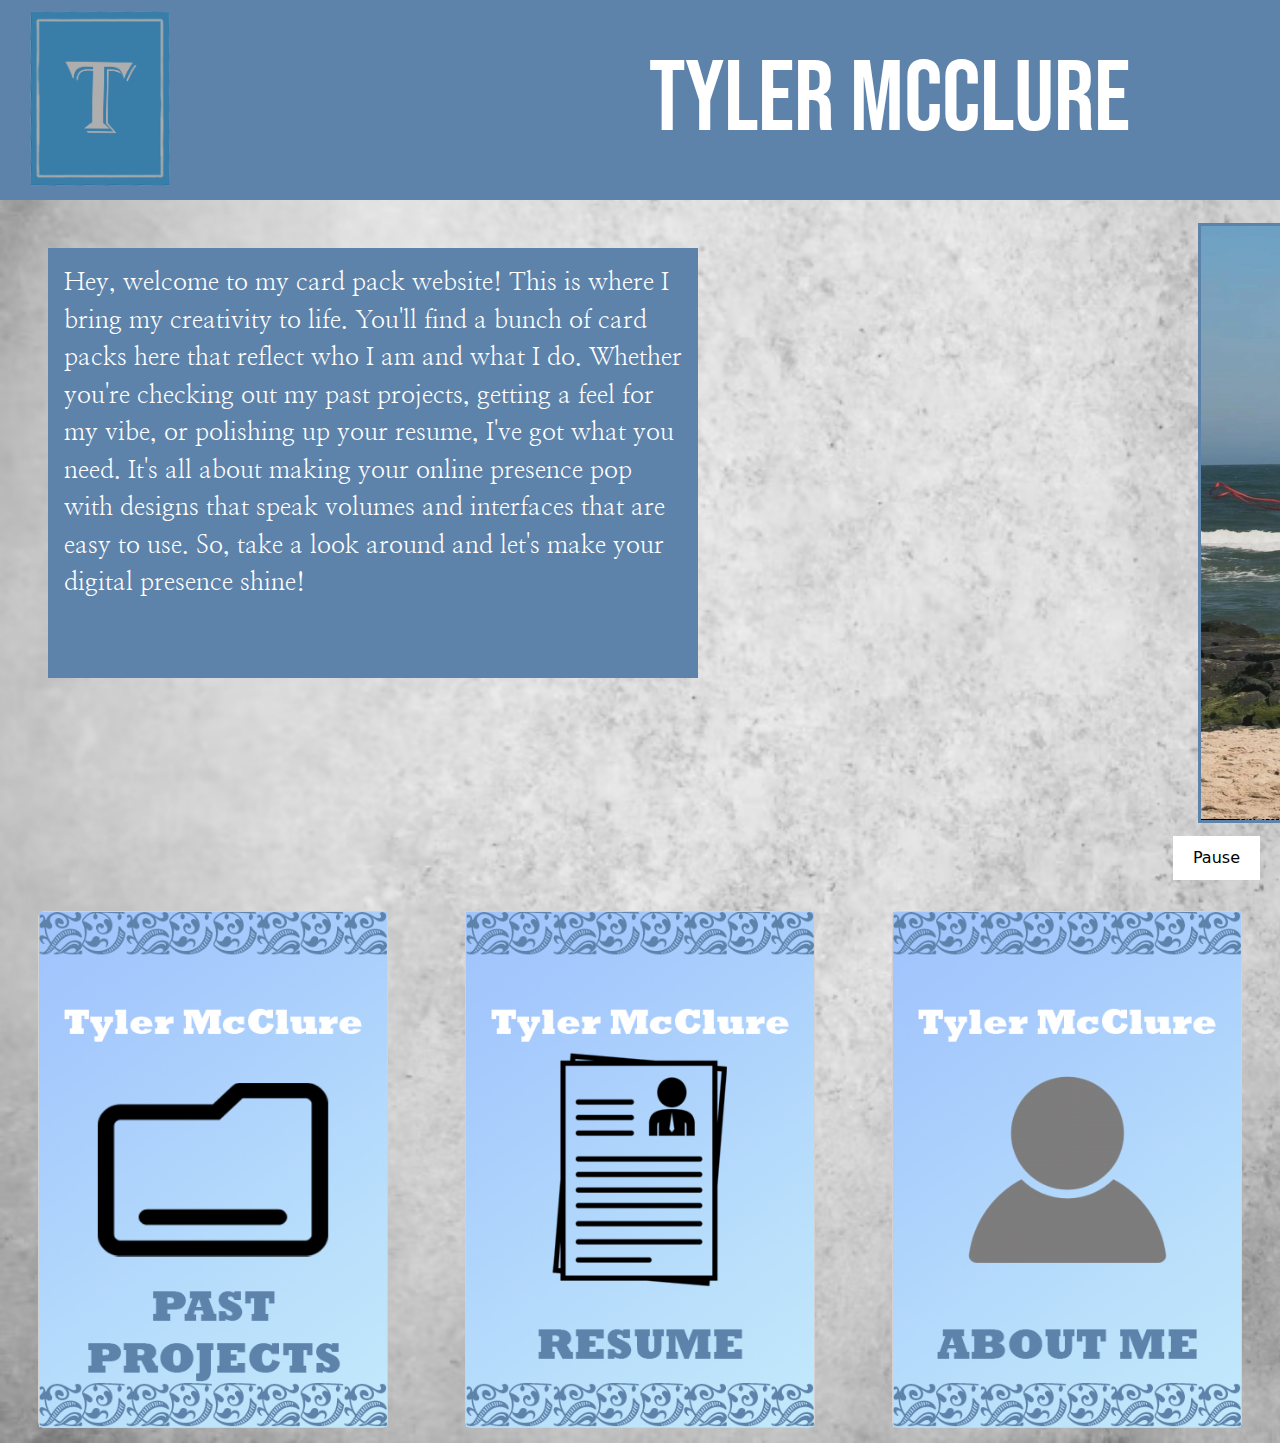
<file: index.html>
<!DOCTYPE html>
<html lang="en">
  <head>
    <title>Senior Portfolio</title>
    <meta charset="UTF-8" />
    <meta name="viewport" content="width=device-width, initial-scale=1" />
    <link rel="stylesheet" href="style.css" />
    <link
      href="https://cdn.jsdelivr.net/npm/bootstrap@5.3.3/dist/css/bootstrap.min.css"
      rel="stylesheet"
      integrity="sha384-QWTKZyjpPEjISv5WaRU9OFeRpok6YctnYmDr5pNlyT2bRjXh0JMhjY6hW+ALEwIH"
      crossorigin="anonymous"
    />
    <link rel="preconnect" href="https://fonts.googleapis.com" />
    <link rel="preconnect" href="https://fonts.gstatic.com" crossorigin />
    <link
      href="https://fonts.googleapis.com/css2?family=Arsenal&family=Bebas+Neue&display=swap"
      rel="stylesheet"
    />
    <link href="https://fonts.googleapis.com/css2?family=Nanum+Myeongjo&display=swap" rel="stylesheet">
  </head>
  <body>
    <div class="container-fluid p-0">
      <div class="navcolor">
        <p class="text-white text-end name">Tyler McClure</p>
        <img class="cardlogo" src="card-logo.png" />
      </div>

      <div class="row p-5">
        <div class="col-7 bodycolor">
          <p class="bodytxt text-white p-3 ">
            Hey, welcome to my card pack website! This is where I bring my
            creativity to life. You'll find a bunch of card packs here that
            reflect who I am and what I do. Whether you're checking out my past
            projects, getting a feel for my vibe, or polishing up your resume,
            I've got what you need. It's all about making your online presence
            pop with designs that speak volumes and interfaces that are easy to
            use. So, take a look around and let's make your digital presence
            shine!
          </p>
        </div>
        <div class="col-5">
          <img class="mephoto" src="Screenshot_20240523-214137_Instagram.jpg" />
        </div>
      </div>
      <div class="row align-content-center">
        <div class="col-md-4">
          <div class="flex_cards justify-content-evenly">
            <a href="pastproject.html">
              <div class="card">
                <img src="pastproject.png" />
              </div>
            </a>
          </div>
        </div>
        <div class="col-md-4">
          <div class="flex_cards justify-content-evenly">
            <a href="reusme.html">
              <div class="card">
                <img src="resume-pack.png" />
              </div>
            </a>
          </div>
        </div>
        <div class="col-md-4">
          <div class="flex_cards justify-content-evenly">
            <a href="aboutme.html">
              <div class="card">
                <img src="aboutme.png" />
              </div>
            </a>
          </div>
        </div>
      </div>
    </div>
    <audio id="backgroundAudio" autoplay loop>
      <source src="18 - Accumula Town.mp3" type="audio/mpeg" />
    </audio>
    <button id="pauseButton">Pause</button>

    <script src="script.js"></script>
    <script
      src="https://cdn.jsdelivr.net/npm/bootstrap@5.3.3/dist/js/bootstrap.bundle.min.js"
      integrity="sha384-YvpcrYf0tY3lHB60NNkmXc5s9fDVZLESaAA55NDzOxhy9GkcIdslK1eN7N6jIeHz"
      crossorigin="anonymous"
    ></script>
  </body>
</html>
</file>
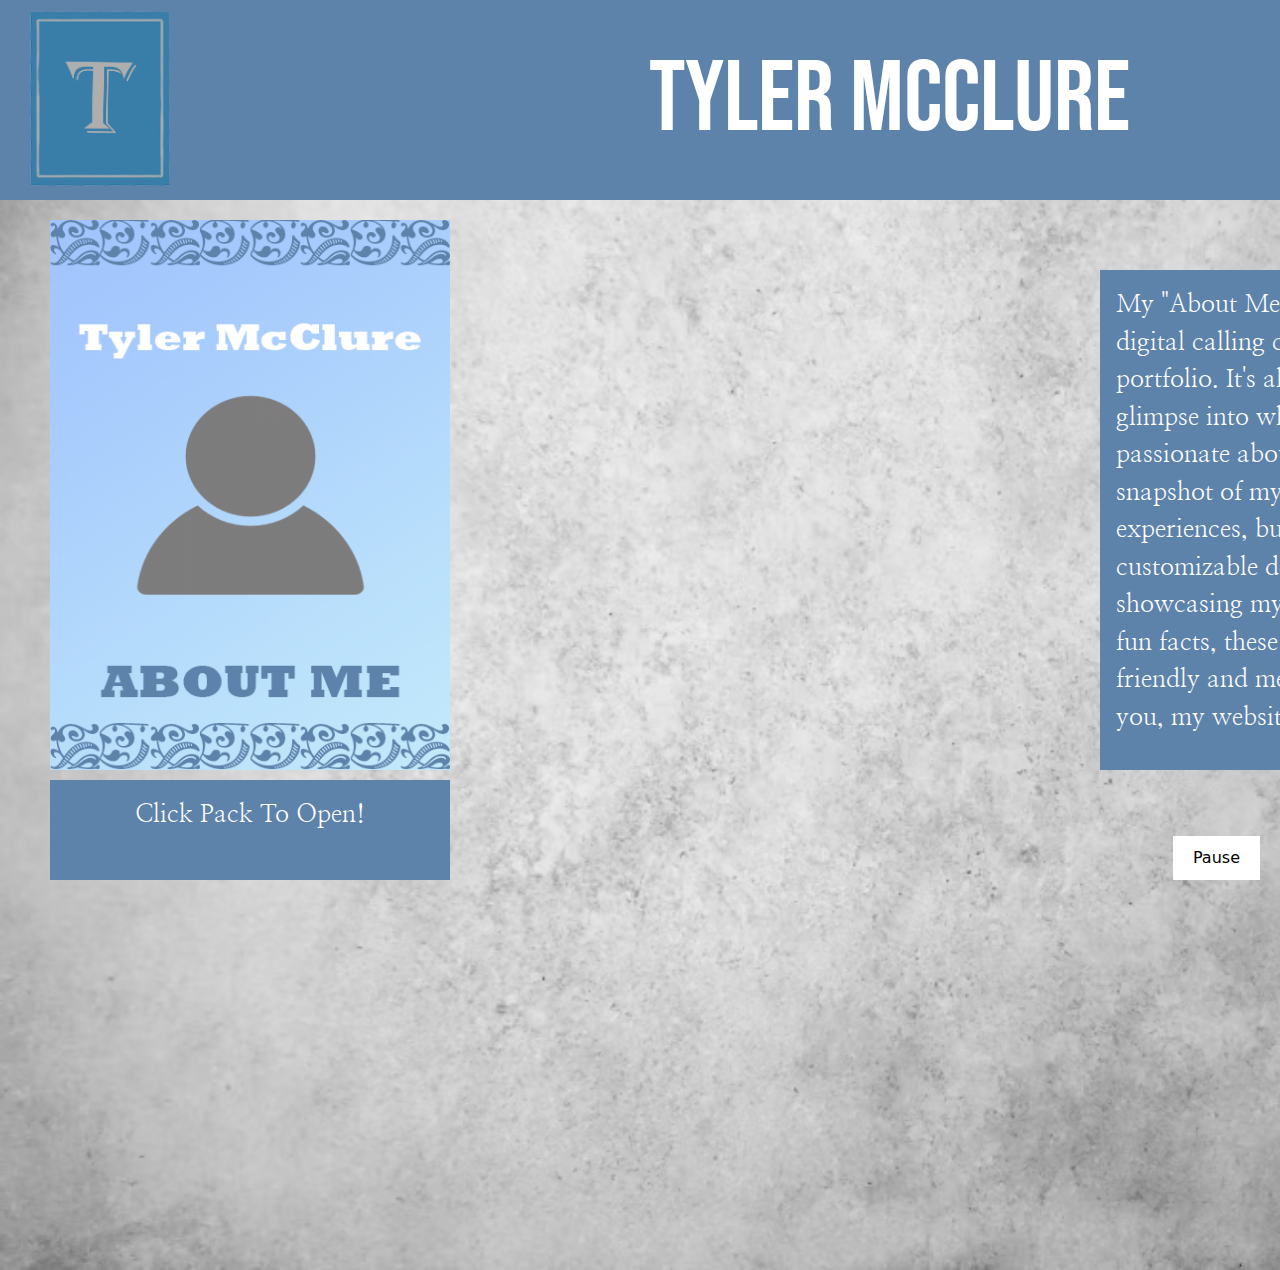
<file: aboutme.html>
<!DOCTYPE html>
<html lang="en">
  <head>
    <title>Senior Portfolio</title>
    <meta charset="UTF-8" />
    <meta name="viewport" content="width=device-width, initial-scale=1" />
    <link rel="stylesheet" href="style.css" />
    <link
      href="https://cdn.jsdelivr.net/npm/bootstrap@5.3.3/dist/css/bootstrap.min.css"
      rel="stylesheet"
      integrity="sha384-QWTKZyjpPEjISv5WaRU9OFeRpok6YctnYmDr5pNlyT2bRjXh0JMhjY6hW+ALEwIH"
      crossorigin="anonymous"
    />
    <link rel="preconnect" href="https://fonts.googleapis.com" />
    <link rel="preconnect" href="https://fonts.gstatic.com" crossorigin />
    <link
      href="https://fonts.googleapis.com/css2?family=Arsenal&family=Bebas+Neue&display=swap"
      rel="stylesheet"
    />
    <link href="https://fonts.googleapis.com/css2?family=Nanum+Myeongjo&display=swap" rel="stylesheet">
  </head>
  <body>
    <div class="navcolor">
      <p class="text-white text-end name">Tyler McClure</p>
      <a href="index.html"><img class="cardlogo" src="card-logo.png" /></a>
    </div>

      <div class="card-pack" id="large-card-pack">
        <label for="toggleCards">
          <img src="aboutme.png" class="open-button" alt="Open Card Pack">
        </label>
        <input type="checkbox" id="toggleCards" style="display: none;">
        <div class="hidden-cards">
          <img src="aboutmefriends.jpg" alt="Card 1">
          <img src="aboutmedrawing.jpg" alt="Card 2">
          <img src="aboutmegame.jpg" alt="Card 3">
          <img src="aboutmesimba.jpg" alt="Card 4">
        </div>
      </div>
      <div class="instructions">
        <center><p class="bodytxt text-white p-3">Click Pack To Open!</p></center>
      </div>
      <div class="bodybox">
        <p class="bodytxt text-white p-3 ">My "About Me" card pack is like my digital calling card in my web design portfolio. 
          It's all about giving you a quick glimpse into who I am and what I'm passionate about. 
          Each card is like a mini snapshot of my personality, skills, and experiences, but with a cool and customizable design. 
          Whether I'm showcasing my talents or sharing some fun facts, these cards help me make a friendly and memorable impression on you, 
          my website visitors.</p>
      </div>
        
      
      <audio id="backgroundAudio" autoplay loop>
        <source src="07 - Nuvema Town.mp3" type="audio/mpeg">
        Your browser does not support the audio element.
      </audio>
      <button id="pauseButton">Pause</button>
      <script src="script.js"></script>
    </div>
  </body>
</html>
</file>
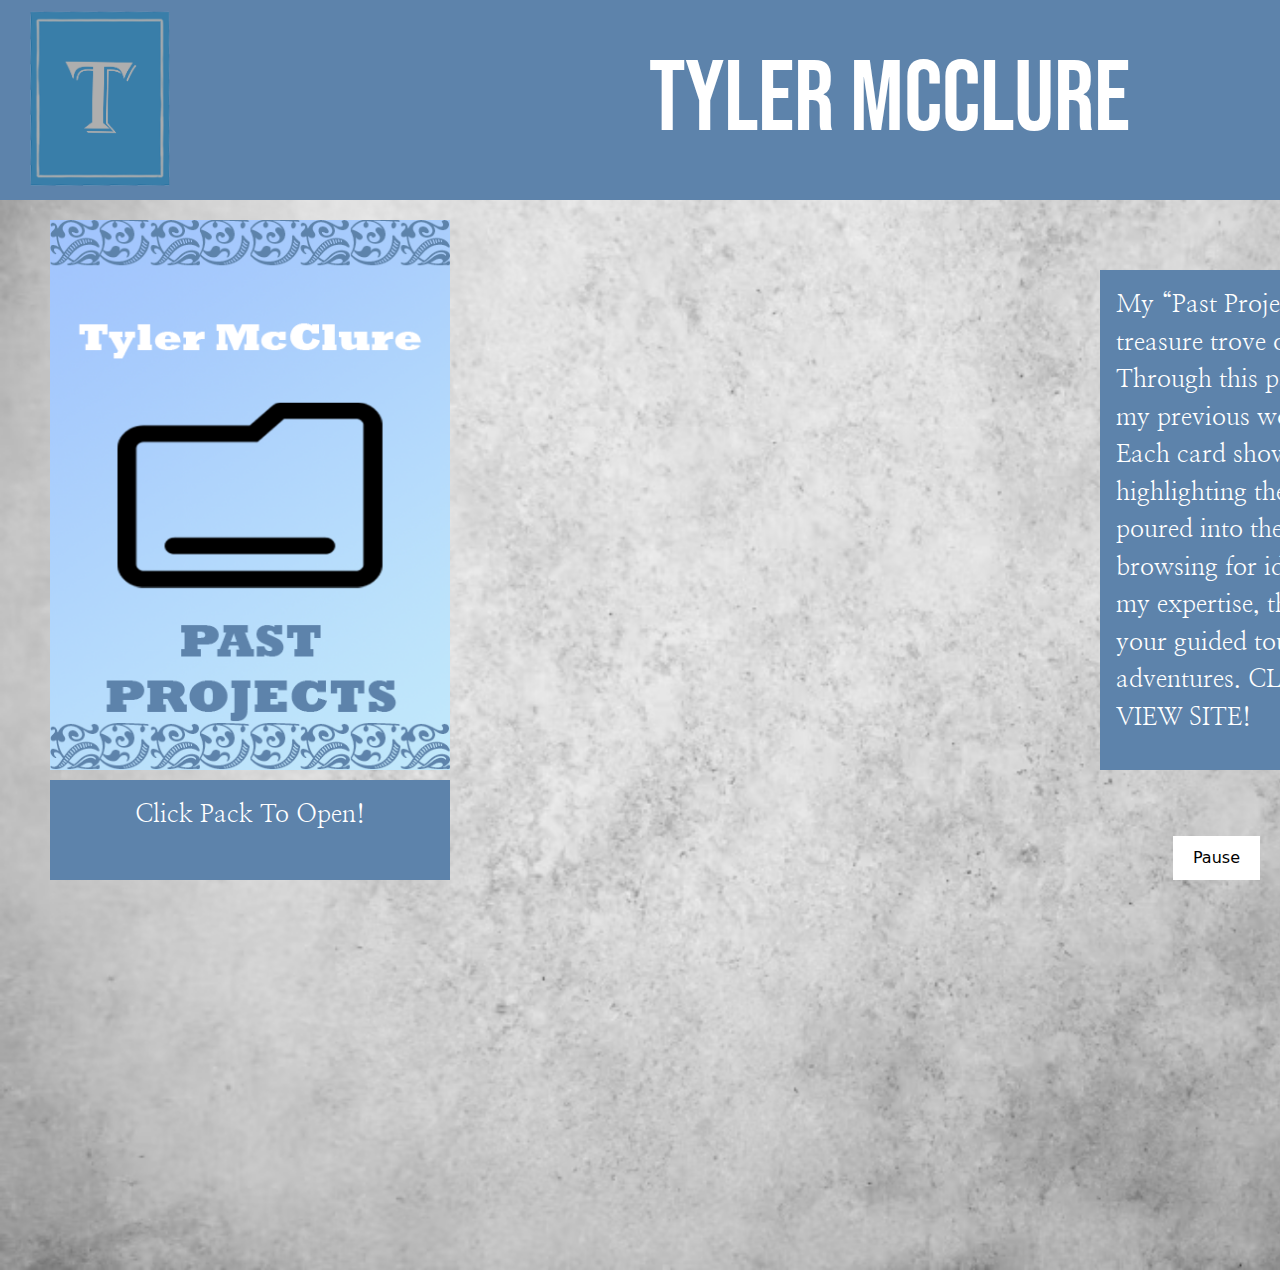
<file: pastproject.html>
<!DOCTYPE html>
<html lang="en">
  <head>
    <title>Senior Portfolio</title>
    <meta charset="UTF-8" />
    <meta name="viewport" content="width=device-width, initial-scale=1" />
    <link rel="stylesheet" href="style.css" />
    <link
      href="https://cdn.jsdelivr.net/npm/bootstrap@5.3.3/dist/css/bootstrap.min.css"
      rel="stylesheet"
      integrity="sha384-QWTKZyjpPEjISv5WaRU9OFeRpok6YctnYmDr5pNlyT2bRjXh0JMhjY6hW+ALEwIH"
      crossorigin="anonymous"
    />
    <link rel="preconnect" href="https://fonts.googleapis.com" />
    <link rel="preconnect" href="https://fonts.gstatic.com" crossorigin />
    <link
      href="https://fonts.googleapis.com/css2?family=Arsenal&family=Bebas+Neue&display=swap"
      rel="stylesheet"
    />
    <link href="https://fonts.googleapis.com/css2?family=Nanum+Myeongjo&display=swap" rel="stylesheet">
  </head>
  <body>
    <div class="container-fluid p-0">
    <div class="navcolor">
      <p class="text-white text-end name">Tyler McClure</p>
      <a href="index.html"><img class="cardlogo" src="card-logo.png" /></a>
    </div>

    <div class="card-pack" id="large-card-pack">
      <label for="toggleCards">
        <img src="pastproject.png" class="open-button" alt="Open Card Pack">
      </label>
      <input type="checkbox" id="toggleCards" style="display: none;">
      <div class="hidden-cards">
        <a href="https://tmcclure123.github.io/Toy-project/"><img src="littlebirdcard.jpg" alt="Card 1"></a>
        <a href="https://tmcclure123.github.io/NJIT-3_StarterFiles/"><img src="moviecard.jpg" alt="Card 2"></a>
        <a href="https://tmcclure123.github.io/port/index.html"><img src="oldportfolio.jpg" alt="Card 3"></a>
        <a href="https://tmcclure123.github.io/Review-Project/"><img src="seniorreview.jpg" alt="Card 4"></a>
      </div>
    </div>
    <div class="instructions">
      <center><p class="bodytxt text-white p-3">Click Pack To Open!</p></center>
    </div>
    <div class="bodybox">
      <p class="bodytxt text-white p-3 ">My “Past Projects” card pack is like a treasure trove of my web design journey. 
        Through this pack, I offer a window into my previous work and accomplishments. 
        Each card showcases a different project, highlighting the skills and creativity 
        I've poured into them. Whether you're browsing for ideas or seeking assurance of my expertise, 
        the 'Past Projects' pack is your guided tour through my web design adventures. CLICK ON A CARD TO VIEW SITE!</p>
    </div>
      
      <audio id="backgroundAudio" autoplay loop>
        <source src="02 - Driftveil City.mp3" type="audio/mpeg">
        Your browser does not support the audio element.
      </audio>
      <button id="pauseButton">Pause</button>
      <script src="script.js"></script>
  </div>
</body>
</html>
</file>
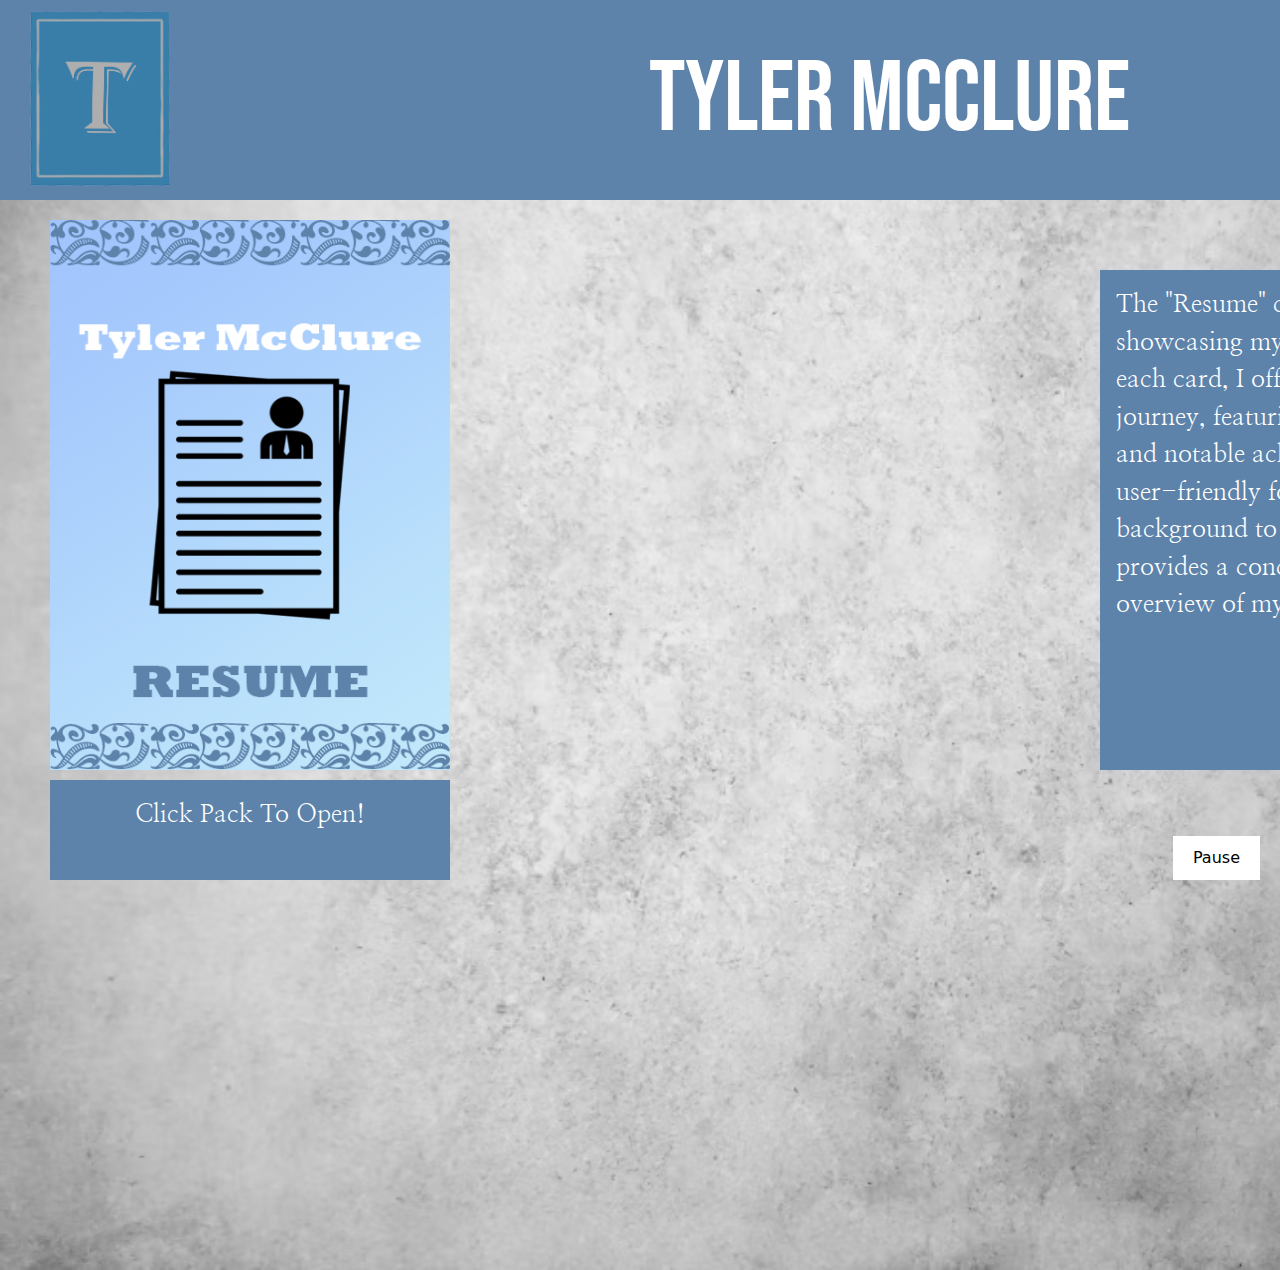
<file: reusme.html>
<!DOCTYPE html>
<html lang="en">
  <head>
    <title>Senior Portfolio</title>
    <meta charset="UTF-8" />
    <meta name="viewport" content="width=device-width, initial-scale=1" />
    <link rel="stylesheet" href="style.css" />
    <link
      href="https://cdn.jsdelivr.net/npm/bootstrap@5.3.3/dist/css/bootstrap.min.css"
      rel="stylesheet"
      integrity="sha384-QWTKZyjpPEjISv5WaRU9OFeRpok6YctnYmDr5pNlyT2bRjXh0JMhjY6hW+ALEwIH"
      crossorigin="anonymous"
    />
    <link rel="preconnect" href="https://fonts.googleapis.com" />
    <link rel="preconnect" href="https://fonts.gstatic.com" crossorigin />
    <link
      href="https://fonts.googleapis.com/css2?family=Arsenal&family=Bebas+Neue&display=swap"
      rel="stylesheet"
    />
    <link href="https://fonts.googleapis.com/css2?family=Nanum+Myeongjo&display=swap" rel="stylesheet">
  </head>
  <body>
    <div class="navcolor">
      <p class="text-white text-end name">Tyler McClure</p>
      <a href="index.html"><img class="cardlogo" src="card-logo.png" /></a>
    </div>

      <div class="card-pack" id="large-card-pack">
        <label for="toggleCards">
          <img src="resume-pack.png" class="open-button" alt="Open Card Pack">
        </label>
        <input type="checkbox" id="toggleCards" style="display: none;">
        <div class="hidden-cards">
          <img src="resumecamp.jpg" alt="Card 1">
          <img src="resumehonors.jpg" alt="Card 2">
          <img src="resumeGoldfish.jpg" alt="Card 3">
          <img src="resumecontact.jpg" alt="Card 4">
        </div>
      </div>
      <div class="instructions">
        <center><p class="bodytxt text-white p-3">Click Pack To Open!</p></center>
      </div>
      <div class="bodybox">
        <p class="bodytxt text-white p-3 ">The "Resume" card pack is a fresh take on showcasing my professional story. With each card, 
          I offer a glimpse into my career journey, featuring my skills, experiences, and notable achievements in a modern and user-friendly format. 
          From educational background to work history, this pack provides a concise yet comprehensive overview of my qualifications.</p>
      </div>
        
      
      <audio id="backgroundAudio" autoplay loop>
        <source src="09 - Mistralton City.mp3" type="audio/mpeg">
      </audio>
      <button id="pauseButton">Pause</button>
      <script src="script.js"></script>
    </div>
  </body>
</html>
</file>
<file: style.css>
* {
    --bs-gutter-x: 0 !important;
}


body{
    background-image: url("seniorbg.jpg");
    background-repeat: no-repeat;
    background-size: cover;
}

.navcolor{
    background-color: #5D83AB;
    width: 100%;
    height: 200px;
}
.bodybox{
  background-color: #5D83AB;
  width: 500px;
  height: 500px;
  transform:translate(1100px, -500px) ;
}
.instructions{
  background-color: #5D83AB;
  width: 400px;
  height: 100px;
  transform:translate(50px, 110px) ;
}
.bodycolor{
    background-color: #5D83AB;
    width: 650px !important;
    height: 430px !important;
}
.name{
    font-size: 100px;
    transform: translate( -150px, 25px);
    font-family: "Bebas Neue", sans-serif;
    font-weight: 400;
    font-style: normal;
}
.cardlogo{
    width: 200px;
    height: 250px;
    transform: translate(0px, -275px);
    scale: 70%;
}
.bodytxt{
    font-size: 25px;
    font-family: "Nanum Myeongjo", serif;
    
}
.mephoto{
    width: 400px;
    height: 600px;
    transform: translate( 500px, -25px);
	border-style: solid;
	border-color: #5D83AB;
}

.flex_cards {
	display: flex;
	flex-wrap: wrap;
	justify-content: center;
  }
  
  .flex_cards .card {
	width: 350px; /* Adjust as necessary */
	margin: 15px;
	transition: transform 0.3s, box-shadow 0.3s;
  }
  
  .flex_cards .card img {
	width: 100%; /* Ensure images fit within the card */
	height: auto;
	display: block;
  }
  
  .flex_cards .card:hover {
	transform: scale(1.05);
	box-shadow: 0 4px 8px rgba(0, 0, 0, 0.2);
  }
.card-pack {
	border: none;
	padding: 0;
	margin-bottom: 20px;
	position: relative;
  width: 400px;
  height: 450px;
 
  }
  
  .open-button {
	display: block;
	cursor: pointer;
  width: 400px;
  height: 550px;
  transform: translate(50px, 20px);
  }
  
  .hidden-cards {
	display: none;
	margin-top: 20px;
  overflow: none;
  transform: translate( 500px, -500px)
  }
  
  .hidden-cards img {
	width: 150px; /* Adjust as necessary */
	height: auto;
	margin: 10px;
  }
  
  #toggleCards:checked + .hidden-cards {
	display: flex;
	flex-wrap: wrap;
  }
  #pauseButton {
	position: fixed;
	bottom: 20px;
	right: 20px;
	background-color: #fff;
	color: #000;
	border: none;
	padding: 10px 20px;
	font-size: 16px;
	cursor: pointer;
  }
</file>
